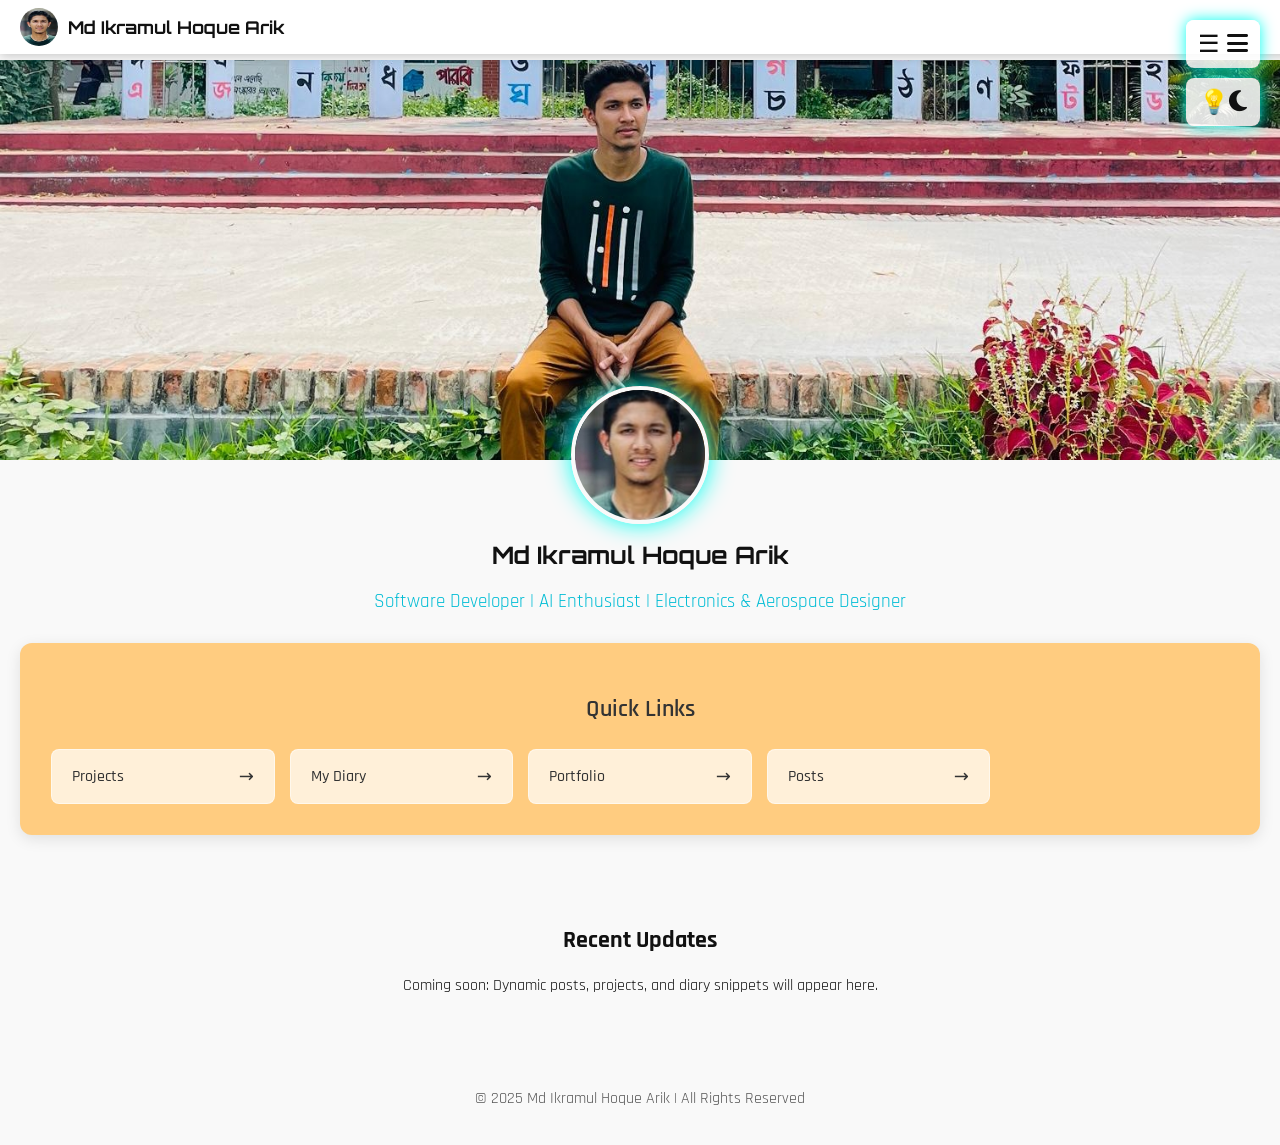
<file: old/index.html>
<!DOCTYPE html>
<html lang="en">
<head>
  <meta charset="UTF-8" />
  <meta name="viewport" content="width=device-width, initial-scale=1.0" />
  <title>i.ikramul.github.io/com</title>

  <!-- Google Fonts -->
  <link href="https://fonts.googleapis.com/css2?family=Orbitron:wght@400;700&family=Rajdhani:wght@400;700&display=swap" rel="stylesheet">
  
  <!-- Font Awesome Icons -->
  <link rel="stylesheet" href="https://cdnjs.cloudflare.com/ajax/libs/font-awesome/6.4.2/css/all.min.css" integrity="sha512-dzr6bT7+XH57a4e+M2qxL2WyVrPmNac+AKeD9lZ+fzR9/gQm3a1+N5J9NJb3A8F2+ZDKD6fVxH+LwvIGsmGFA==" crossorigin="anonymous" referrerpolicy="no-referrer" />

  <!-- CSS -->
  <link rel="stylesheet" href="style.css" />
</head>
<body>
  <!-- Navbar (disappears on scroll) -->
  <header class="navbar">
    <div class="logo-section">
      <img src="/resources/photos/general/profile.jpg" alt="Logo" class="logo">
      <span class="site-name">Md Ikramul Hoque Arik</span>
    </div>
  </header>

  <!-- Fixed Buttons -->
    <div class="fixed-buttons">
    <button id="menu-toggle" title="Menu">☰ <i class="fas fa-bars"></i></button>
    <button id="theme-toggle" title="Switch Theme">💡<i class="fas fa-moon"></i></button>
  </div> 
  <!-- Dropdown Menu -->
  <nav id="dropdown-menu" class="dropdown-menu">
    <a href="index.html">Home</a>
    <a href="portfolio/portfolio.html">Portfolio</a>
    <a href="projects/projects.html">Projects & Research</a>
    <a href="diary/diary.html">Daily Diary</a>
    <a href="posts/posts.html">Daily Posts</a>
    <a href="contact/contact.html">Contact</a>
  </nav>

  <!-- Hero Section -->
  <section class="hero">
    <img src="/resources/photos/general/cover.jpg" alt="Cover Photo" class="cover-photo">
    <div class="profile-section">
      <img src="/resources/photos/general/profile.jpg" alt="Profile Photo" class="profile-photo">
      <h1>Md Ikramul Hoque Arik</h1>
      <h3>Software Developer | AI Enthusiast | Electronics & Aerospace Designer</h3>
    </div>
  </section>

<!-- Shortcut Links Section -->
<section class="shortcut-section">
  <div class="shortcut-box">
    <h2 class="shortcut-title">Quick Links</h2>
    <div class="shortcut-links">
      <a href="projects/projects.html" class="shortcut-item">
        <span class="link-text">Projects</span>
        <span class="arrow">↗</span>
      </a>
      <a href="diary/diary.html" class="shortcut-item">
        <span class="link-text">My Diary</span>
        <span class="arrow">↗</span>
      </a>
      <a href="portfolio/portfolio.html" class="shortcut-item">
        <span class="link-text">Portfolio</span>
        <span class="arrow">↗</span>
      </a>
      <a href="posts/posts.html" class="shortcut-item">
        <span class="link-text">Posts</span>
        <span class="arrow">↗</span>
      </a>
    </div>
  </div>
</section>

  <!-- Placeholder for Future Dynamic Section -->
  <section class="recent-section">
    <h2>Recent Updates</h2>
    <p>Coming soon: Dynamic posts, projects, and diary snippets will appear here.</p>
  </section>

  <footer>
    <p>© 2025 Md Ikramul Hoque Arik | All Rights Reserved</p>
  </footer>

  <!-- JS -->
  <script src="script.js"></script>
</body>
</html>
</file>
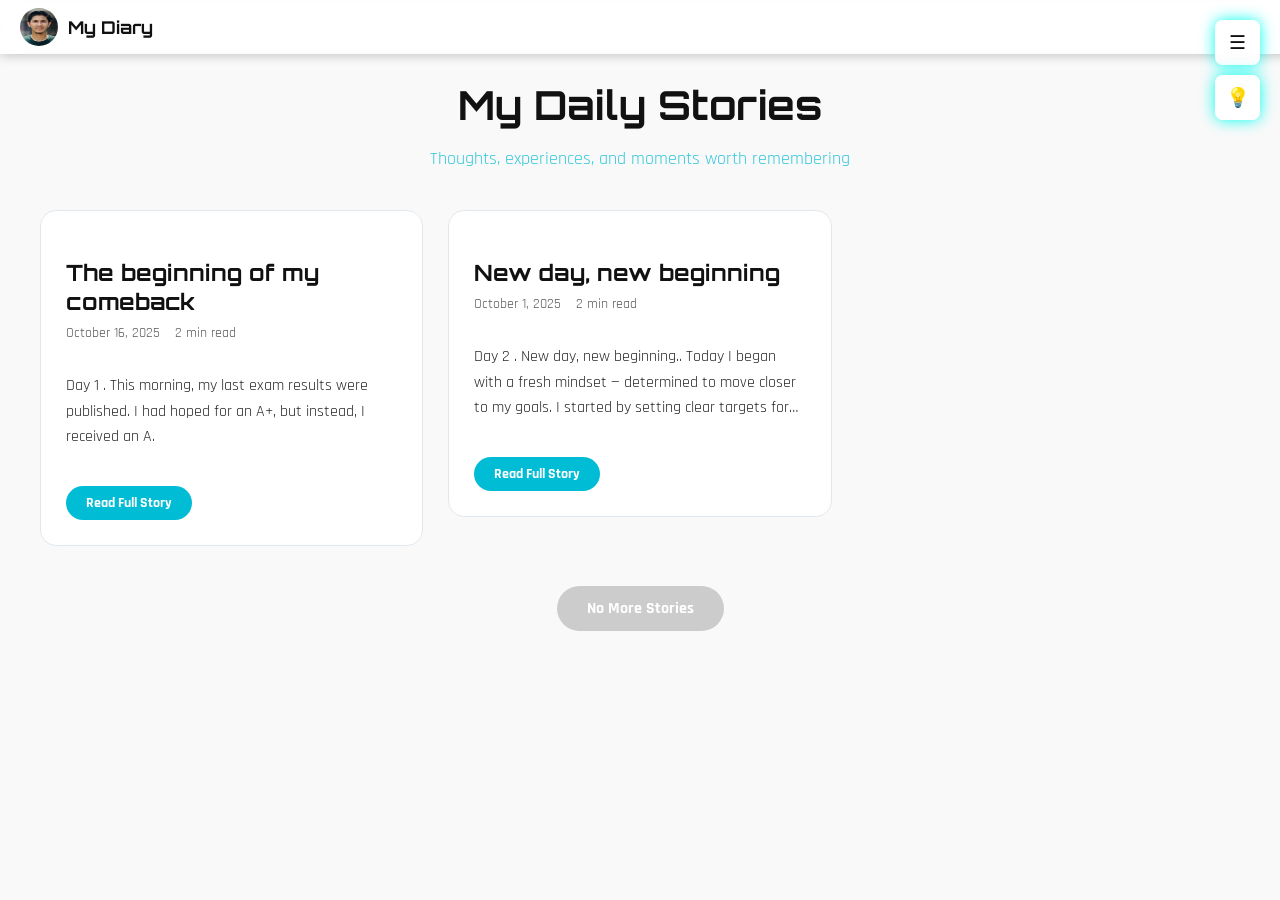
<file: diary/diary.html>
<!DOCTYPE html>
<html lang="en">
<head>
  <meta charset="UTF-8" />
  <meta name="viewport" content="width=device-width, initial-scale=1.0" />
  <title>Diary - i.ikramul.github.io</title>

  <!-- Google Fonts -->
  <link href="https://fonts.googleapis.com/css2?family=Orbitron:wght@400;700&family=Rajdhani:wght@400;700&display=swap" rel="stylesheet">
  
  <!-- Font Awesome Icons -->
  <link rel="stylesheet" href="https://cdnjs.cloudflare.com/ajax/libs/font-awesome/6.4.2/css/all.min.css">

  <!-- CSS -->
  <link rel="stylesheet" href="diary.css" />
</head>
<body>
  <!-- Navbar -->
  <header class="navbar">
    <div class="logo-section">
      <img src="../resources/photos/general/profile.jpg" alt="Logo" class="logo">
      <span class="site-name">My Diary</span>
    </div>
  </header>

  <!-- Fixed Buttons -->
  <div class="fixed-buttons">
    <button id="menu-toggle" title="Menu">☰</button>
    <button id="theme-toggle" title="Switch Theme">💡</button>
  </div>

  <!-- Dropdown Menu -->
  <nav id="dropdown-menu" class="dropdown-menu">
    <a href="../index.html">Home</a>
    <a href="../portfolio/portfolio.html">Portfolio</a>
    <a href="../projects/projects.html">Projects & Research</a>
    <a href="diary.html">Daily Diary</a>
    <a href="../posts/posts.html">Daily Posts</a>
    <a href="../contact/contact.html">Contact</a>
  </nav>

  <!-- Main Content -->
  <div class="diary-container">
    <h1 class="diary-title">My Daily Stories</h1>
    <p class="diary-subtitle">Thoughts, experiences, and moments worth remembering</p>
    
    <!-- Stories Grid -->
    <div class="stories-grid" id="stories-grid">
      <!-- Stories will be dynamically added here -->
    </div>

    <!-- Load More Button -->
    <div class="load-more-container">
      <button id="load-more" class="load-more-btn">Load More Stories</button>
    </div>
  </div>

  <!-- Story Modal -->
  <div id="story-modal" class="story-modal">
    <div class="modal-content">
      <button class="close-modal">&times;</button>
      <div class="modal-header">
        <h2 id="modal-title"></h2>
        <div class="modal-meta">
          <span id="modal-date"></span>
          <span id="modal-read-time"></span>
        </div>
      </div>
      <div class="modal-body">
        <div id="modal-content"></div>
      </div>
    </div>
  </div>

  <!-- Scripts -->
  <script src="diary.js"></script>
</body>
</html>
</file>
<file: old/style.css>
/* Base */
body {
  margin: 0;
  font-family: 'Rajdhani', sans-serif;
  background-color: var(--bg);
  color: var(--text);
  transition: background-color 0.4s, color 0.4s;
}

:root {
  --bg: #f9f9f9;
  --text: #111;
  --nav-bg: #ffffffdd;
  --accent: #00bcd4;
  --neon: #00fff0;
}

body.dark {
  --bg: #0d1117;
  --text: #f5f5f5;
  --nav-bg: #1a1f24dd;
  --accent: #00eaff;
  --neon: #00ffff;
}

/* Navbar */
.navbar {
  position: fixed;
  top: 0;
  left: 0;
  width: 100%;
  background: var(--nav-bg);
  display: flex;
  align-items: center;
  padding: 8px 20px;
  z-index: 900;
  transition: top 0.3s;
  box-shadow: 0 2px 10px #0003;
}

.navbar.hide {
  top: -80px;
}

.logo-section {
  display: flex;
  align-items: center;
}

.logo {
  width: 38px;
  height: 38px;
  border-radius: 50%;
  margin-right: 10px;
}

.site-name {
  font-family: 'Orbitron', sans-serif;
  font-size: 1.1rem;
  font-weight: 700;
  color: var(--text);
}

/* Fixed Buttons */
.fixed-buttons {
  position: fixed;
  top: 20px;
  right: 20px;
  display: flex;
  flex-direction: column;
  gap: 10px;
  z-index: 1001;
}

.fixed-buttons button {
  background: var(--nav-bg);
  border: none;
  color: var(--text);
  font-size: 1.5rem;
  cursor: pointer;
  padding: 10px 12px;
  border-radius: 8px;
  box-shadow: 0 0 15px var(--neon);
  transition: background 0.3s, color 0.3s, transform 0.2s;
}

.fixed-buttons button:hover {
  background: var(--accent);
  color: #fff;
  transform: scale(1.1);
}

/* Dropdown Menu */
.dropdown-menu {
  display: none;
  flex-direction: column;
  position: fixed;
  top: 70px;
  right: 20px;
  width: 220px;
  background-color: var(--nav-bg);
  box-shadow: 0 4px 20px #0005;
  border-radius: 8px;
  z-index: 1000;
  animation: slideDown 0.3s ease forwards;
}

.dropdown-menu a {
  color: var(--text);
  text-decoration: none;
  padding: 14px;
  border-bottom: 1px solid #ccc4;
  display: block;
  transition: background 0.3s, color 0.3s;
}

.dropdown-menu a:hover {
  background: var(--accent);
  color: #fff;
}

@keyframes slideDown {
  0% {opacity: 0; transform: translateY(-20px);}
  100% {opacity: 1; transform: translateY(0);}
}

/* Hero Section */
.hero {
  margin-top: 60px;
  text-align: center;
  position: relative;
}

.cover-photo {
  width: 100%;
  height: auto;
  max-height: 400px;
  object-fit: cover;
}

.profile-section {
  margin-top: -80px;
}

.profile-photo {
  width: 130px;
  height: 130px;
  border-radius: 50%;
  border: 4px solid var(--bg);
  object-fit: cover;
  box-shadow: 0 0 25px var(--neon);
  animation: fadeIn 1s ease forwards;
}

h1 {
  font-family: 'Orbitron', sans-serif;
  margin-top: 10px;
  animation: fadeIn 1.5s ease forwards;
}

h3 {
  font-weight: 400;
  color: var(--accent);
  animation: fadeIn 2s ease forwards;
}

/* Recent Section */
.recent-section {
  text-align: center;
  padding: 40px 20px;
  animation: fadeIn 2.5s ease forwards;
}

footer {
  text-align: center;
  padding: 20px;
  opacity: 0.7;
}

/* Animations */
@keyframes fadeIn {
  0% {opacity: 0; transform: translateY(10px);}
  100% {opacity: 1; transform: translateY(0);}
}


/* Shortcut Links Section Styles */
.shortcut-section {
  margin: 30px 0;
  padding: 0 20px;
}

.shortcut-box {
  background-color: #ffcc80; /* Pee color with slight yellow/orange tint */
  border-radius: 12px;
  padding: 30px;
  box-shadow: 0 4px 15px rgba(0, 0, 0, 0.1);
  border: 1px solid rgba(255, 204, 128, 0.3);
}

.shortcut-title {
  font-size: 24px;
  font-weight: 600;
  margin-bottom: 25px;
  color: #333;
  text-align: center;
}

.shortcut-links {
  display: grid;
  grid-template-columns: repeat(auto-fill, minmax(200px, 1fr));
  gap: 15px;
}

.shortcut-item {
  display: flex;
  justify-content: space-between;
  align-items: center;
  padding: 15px 20px;
  background-color: rgba(255, 255, 255, 0.7);
  border-radius: 8px;
  text-decoration: none;
  color: #333;
  transition: all 0.3s ease;
  border: 1px solid rgba(255, 255, 255, 0.5);
}

.shortcut-item:hover {
  background-color: rgba(255, 255, 255, 0.9);
  transform: translateY(-2px);
  box-shadow: 0 4px 8px rgba(0, 0, 0, 0.1);
}

.link-text {
  font-size: 16px;
  font-weight: 500;
}

.arrow {
  font-size: 18px;
  transform: rotate(45deg);
  display: inline-block;
  transition: transform 0.2s ease;
}

.shortcut-item:hover .arrow {
  transform: rotate(45deg) translate(2px, -2px);
}

/* Responsive adjustments */
@media (max-width: 768px) {
  .shortcut-links {
    grid-template-columns: 1fr;
  }
  
  .shortcut-section {
    padding: 0 10px;
  }
}
</file>
<file: diary/diary.css>
/* Base - Same as main site */
body {
  margin: 0;
  font-family: 'Rajdhani', sans-serif;
  background-color: var(--bg);
  color: var(--text);
  transition: background-color 0.4s, color 0.4s;
  overflow-x: hidden;
}

:root {
  --bg: #f9f9f9;
  --text: #111;
  --nav-bg: #ffffffdd;
  --accent: #00bcd4;
  --neon: #00fff0;
  --border: #e1e8ed;
  --hover-bg: #f5f8fa;
  --modal-overlay: rgba(0, 0, 0, 0.8);
}

body.dark {
  --bg: #0d1117;
  --text: #f5f5f5;
  --nav-bg: #1a1f24dd;
  --accent: #00eaff;
  --neon: #00ffff;
  --border: #2d3741;
  --hover-bg: #1e2328;
  --modal-overlay: rgba(0, 0, 0, 0.9);
}

/* Navbar */
.navbar {
  position: fixed;
  top: 0;
  left: 0;
  width: 100%;
  background: var(--nav-bg);
  display: flex;
  align-items: center;
  padding: 8px 20px;
  z-index: 900;
  transition: top 0.3s;
  box-shadow: 0 2px 10px #0003;
  backdrop-filter: blur(10px);
}

.navbar.hide {
  top: -80px;
}

.logo-section {
  display: flex;
  align-items: center;
}

.logo {
  width: 38px;
  height: 38px;
  border-radius: 50%;
  margin-right: 10px;
}

.site-name {
  font-family: 'Orbitron', sans-serif;
  font-size: 1.1rem;
  font-weight: 700;
  color: var(--text);
}

/* Fixed Buttons */
.fixed-buttons {
  position: fixed;
  top: 20px;
  right: 20px;
  display: flex;
  flex-direction: column;
  gap: 10px;
  z-index: 1001;
}

.fixed-buttons button {
  background: var(--nav-bg);
  border: none;
  color: var(--text);
  font-size: 1.2rem;
  cursor: pointer;
  padding: 10px 12px;
  border-radius: 8px;
  box-shadow: 0 0 15px var(--neon);
  transition: background 0.3s, color 0.3s, transform 0.2s;
  backdrop-filter: blur(10px);
  width: 45px;
  height: 45px;
  display: flex;
  align-items: center;
  justify-content: center;
}

.fixed-buttons button:hover {
  background: var(--accent);
  color: #fff;
  transform: scale(1.1);
}

/* Dropdown Menu */
.dropdown-menu {
  display: none;
  flex-direction: column;
  position: fixed;
  top: 70px;
  right: 20px;
  width: 220px;
  background-color: var(--nav-bg);
  box-shadow: 0 4px 20px #0005;
  border-radius: 8px;
  z-index: 1000;
  animation: slideDown 0.3s ease forwards;
  backdrop-filter: blur(10px);
}

.dropdown-menu a {
  color: var(--text);
  text-decoration: none;
  padding: 14px;
  border-bottom: 1px solid var(--border);
  display: block;
  transition: background 0.3s, color 0.3s;
}

.dropdown-menu a:hover {
  background: var(--accent);
  color: #fff;
}

@keyframes slideDown {
  0% {opacity: 0; transform: translateY(-20px);}
  100% {opacity: 1; transform: translateY(0);}
}

/* Diary Container */
.diary-container {
  max-width: 1200px;
  margin: 80px auto 20px;
  padding: 0 20px;
}

.diary-title {
  font-family: 'Orbitron', sans-serif;
  font-size: 2.5rem;
  text-align: center;
  margin-bottom: 10px;
  color: var(--text);
}

.diary-subtitle {
  text-align: center;
  font-size: 1.1rem;
  color: var(--accent);
  margin-bottom: 40px;
  opacity: 0.8;
}

/* Stories Grid */
.stories-grid {
  display: grid;
  grid-template-columns: repeat(auto-fill, minmax(350px, 1fr));
  gap: 25px;
  margin-bottom: 40px;
}

/* Story Card */
.story-card {
  background: var(--nav-bg);
  border-radius: 16px;
  padding: 25px;
  border: 1px solid var(--border);
  transition: all 0.3s ease;
  backdrop-filter: blur(10px);
  cursor: pointer;
  display: flex;
  flex-direction: column;
  height: fit-content;
}

.story-card:hover {
  transform: translateY(-5px);
  box-shadow: 0 8px 30px rgba(0, 0, 0, 0.15);
  border-color: var(--accent);
}

.story-header {
  margin-bottom: 15px;
}

.story-title {
  font-family: 'Orbitron', sans-serif;
  font-size: 1.4rem;
  font-weight: 700;
  color: var(--text);
  margin-bottom: 8px;
  line-height: 1.3;
}

.story-meta {
  display: flex;
  gap: 15px;
  font-size: 0.9rem;
  color: var(--text);
  opacity: 0.7;
}

.story-content {
  flex: 1;
  margin-bottom: 20px;
}

.story-preview {
  color: var(--text);
  line-height: 1.6;
  opacity: 0.9;
  display: -webkit-box;
  -webkit-line-clamp: 3;
  -webkit-box-orient: vertical;
  overflow: hidden;
}

.story-footer {
  display: flex;
  justify-content: space-between;
  align-items: center;
}

.read-full-btn {
  background: var(--accent);
  color: white;
  border: none;
  padding: 8px 20px;
  border-radius: 20px;
  font-family: 'Rajdhani', sans-serif;
  font-weight: 700;
  font-size: 14px;
  cursor: pointer;
  transition: all 0.3s ease;
}

.read-full-btn:hover {
  background: var(--neon);
  transform: scale(1.05);
}

/* Load More Button */
.load-more-container {
  display: flex;
  justify-content: center;
  margin: 40px 0;
}

.load-more-btn {
  background: var(--accent);
  color: white;
  border: none;
  padding: 12px 30px;
  border-radius: 25px;
  font-family: 'Rajdhani', sans-serif;
  font-weight: 700;
  font-size: 16px;
  cursor: pointer;
  transition: background 0.3s, transform 0.2s;
}

.load-more-btn:hover {
  background: var(--neon);
  transform: scale(1.05);
}

.load-more-btn:disabled {
  background: #ccc;
  cursor: not-allowed;
  transform: none;
}

/* Story Modal */
.story-modal {
  display: none;
  position: fixed;
  top: 0;
  left: 0;
  width: 100%;
  height: 100%;
  background: var(--modal-overlay);
  z-index: 2000;
  backdrop-filter: blur(5px);
}

.story-modal.active {
  display: flex;
  align-items: center;
  justify-content: center;
  animation: fadeIn 0.3s ease;
}

.modal-content {
  background: var(--nav-bg);
  border-radius: 20px;
  width: 90%;
  max-width: 800px;
  max-height: 90vh;
  display: flex;
  flex-direction: column;
  box-shadow: 0 20px 60px rgba(0, 0, 0, 0.3);
  border: 1px solid var(--border);
}

.close-modal {
  position: absolute;
  top: 15px;
  right: 20px;
  background: none;
  border: none;
  font-size: 2rem;
  color: var(--text);
  cursor: pointer;
  z-index: 2001;
  width: 40px;
  height: 40px;
  display: flex;
  align-items: center;
  justify-content: center;
  border-radius: 50%;
  transition: background 0.3s;
}

.close-modal:hover {
  background: var(--hover-bg);
}

.modal-header {
  padding: 30px 40px 20px 40px;
  border-bottom: 1px solid var(--border);
  flex-shrink: 0;
}

.modal-header h2 {
  font-family: 'Orbitron', sans-serif;
  font-size: 2rem;
  margin: 0 0 10px 0;
  color: var(--text);
  line-height: 1.3;
}

.modal-meta {
  display: flex;
  gap: 20px;
  font-size: 0.95rem;
  color: var(--text);
  opacity: 0.7;
}

.modal-body {
  padding: 20px 40px 30px 40px;
  overflow-y: auto;
  flex: 1;
  max-height: calc(90vh - 150px);
}

.modal-body::-webkit-scrollbar {
  width: 6px;
}

.modal-body::-webkit-scrollbar-track {
  background: var(--bg);
  border-radius: 3px;
}

.modal-body::-webkit-scrollbar-thumb {
  background: var(--accent);
  border-radius: 3px;
}

.modal-body::-webkit-scrollbar-thumb:hover {
  background: var(--neon);
}

#modal-content {
  color: var(--text);
  line-height: 1.8;
  font-size: 1.1rem;
}

#modal-content p {
  margin-bottom: 1.5em;
}

#modal-content h1, #modal-content h2, #modal-content h3 {
  font-family: 'Orbitron', sans-serif;
  margin: 1.5em 0 0.8em 0;
  color: var(--accent);
}

#modal-content h1 {
  font-size: 1.8rem;
}

#modal-content h2 {
  font-size: 1.5rem;
}

#modal-content h3 {
  font-size: 1.3rem;
}

/* Animations */
@keyframes fadeIn {
  0% {opacity: 0;}
  100% {opacity: 1;}
}

@keyframes slideUp {
  0% {opacity: 0; transform: translateY(30px);}
  100% {opacity: 1; transform: translateY(0);}
}

.fade-in {
  animation: fadeIn 0.5s ease forwards;
}

.slide-up {
  animation: slideUp 0.5s ease forwards;
}

/* Responsive */
@media (max-width: 768px) {
  .diary-container {
    margin: 70px auto 10px;
    padding: 0 15px;
  }
  
  .diary-title {
    font-size: 2rem;
  }
  
  .stories-grid {
    grid-template-columns: 1fr;
    gap: 20px;
  }
  
  .story-card {
    padding: 20px;
  }
  
  .modal-content {
    width: 95%;
    max-height: 95vh;
  }
  
  .modal-header {
    padding: 25px 25px 15px 25px;
  }
  
  .modal-header h2 {
    font-size: 1.6rem;
  }
  
  .modal-body {
    padding: 15px 25px 25px 25px;
    max-height: calc(95vh - 120px);
  }
  
  .close-modal {
    top: 10px;
    right: 15px;
    font-size: 1.8rem;
  }
}
</file>
